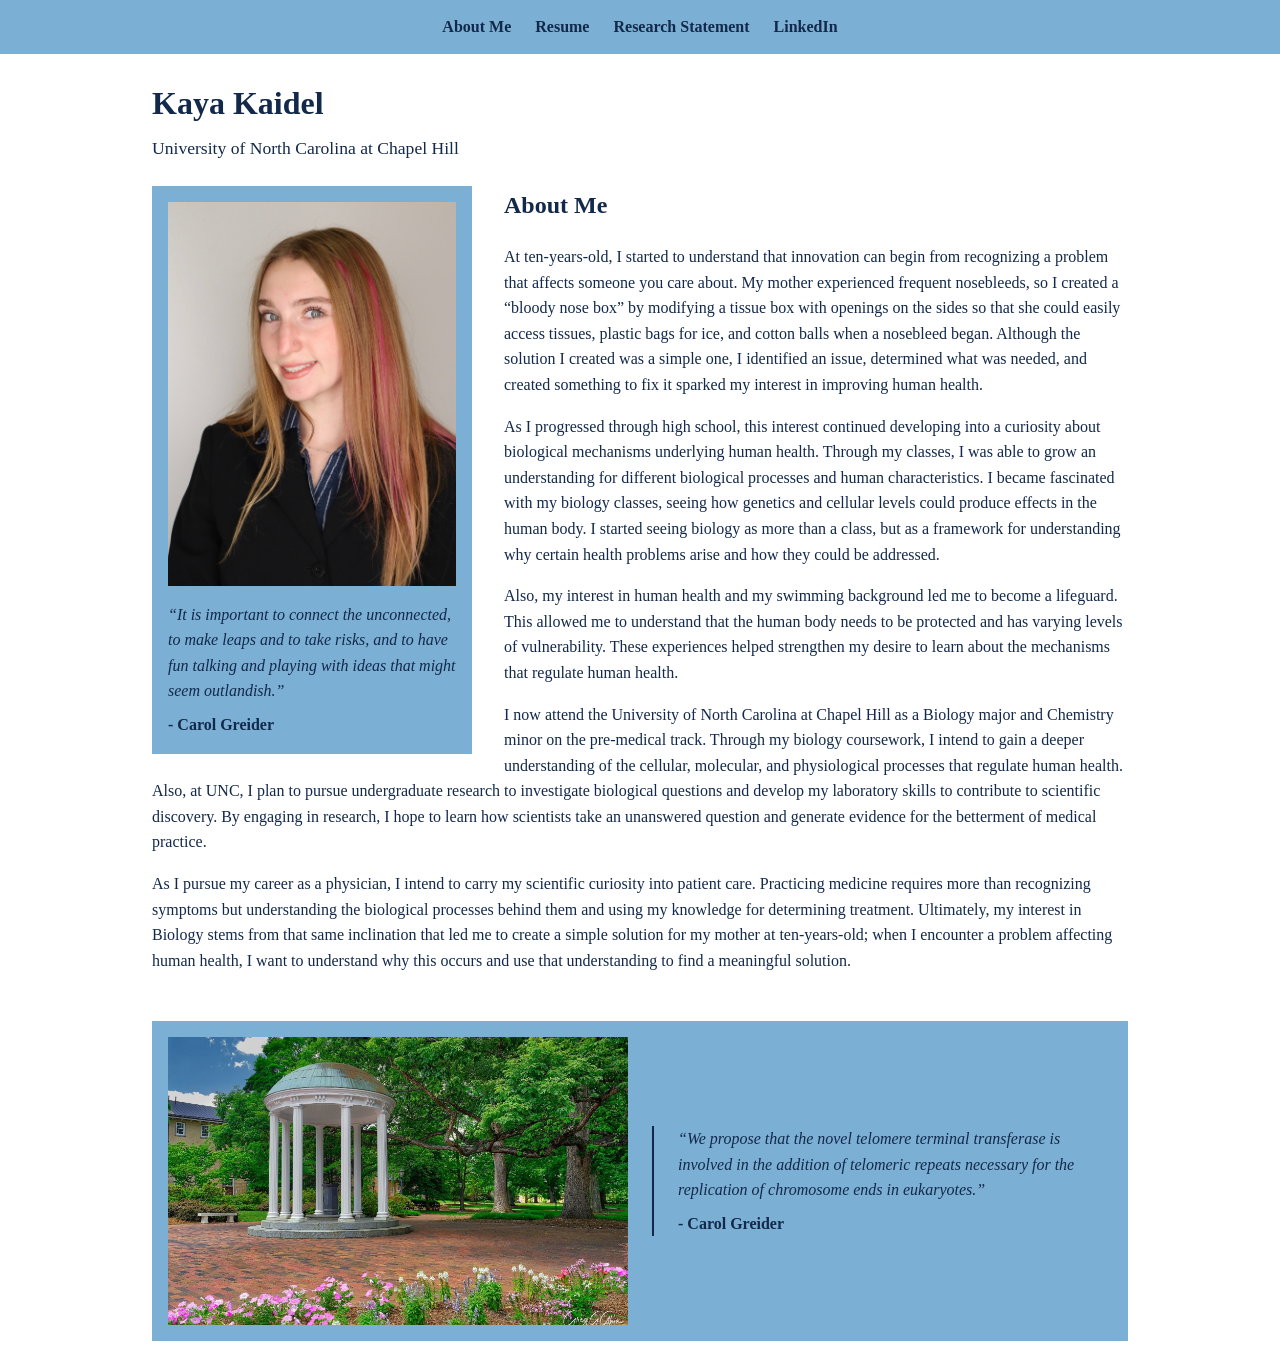
<file: index.html>
<!DOCTYPE html>
<html>
    <head>
        <meta charset="utf-8">
        <meta name="viewport" content = "width=device-width, initial-scale=1">
        <title>Kaya Kaidel | About Me</title>
        <link rel="stylesheet" href="style.css"/>
        <link rel="icon" href="/favicon.ico" sizes="48x48">
        <link rel="icon" href="/favicon.svg" type="image/svg+xml">
        <link rel="icon" href="/favicon.png" type="image/png">
        <link rel="apple-touch-icon" href="/apple-touch-icon.png">
    </head>
    <body>

    <nav class="navbar">
        <ul>
            <li><a href="index.html">About Me</a></li>
            <li><a href="resume.html">Resume</a></li>
            <li><a href="researchstatement.html">Research Statement</a></li>
            <li><a href="https://www.linkedin.com/in/kaya-kaidel" target="_blank" rel="noopener">LinkedIn</a></li>
        </ul>
    </nav>

    <div class="page">

    <h1 id="title">Kaya Kaidel</h1>
    <p id="subtitle">University of North Carolina at Chapel Hill</p>

<main>

    <!-- Top section: photo + quote box on the left, text on the right-->
     <section class="about-text">
        <aside class="box">
            <img src="photo.jpg" alt="Picture of me">
            <blockquote>
                <p>“It is important to connect the unconnected, to make leaps and to take risks, and to have fun talking and playing with ideas that might seem outlandish.”</p>
                <cite>- Carol Greider</cite>
            </blockquote>
        </aside>

        <h2>About Me</h2>
        <p>At ten-years-old, I started to understand that innovation can begin from recognizing a problem that affects someone you care about. My mother experienced frequent nosebleeds, so I created a “bloody nose box” by modifying a tissue box with openings on the sides so that she could easily access tissues, plastic bags for ice, and cotton balls when a nosebleed began. Although the solution I created was a simple one, I identified an issue, determined what was needed, and created something to fix it sparked my interest in improving human health.</p>
        <p>As I progressed through high school, this interest continued developing into a curiosity about biological mechanisms underlying human health. Through my classes, I was able to grow an understanding for different biological processes and human characteristics. I became fascinated with my biology classes, seeing how genetics and cellular levels could produce effects in the human body. I started seeing biology as more than a class, but as a framework for understanding why certain health problems arise and how they could be addressed.</p>
        <p>Also, my interest in human health and my swimming background led me to become a lifeguard. This allowed me to understand that the human body needs to be protected and has varying levels of vulnerability. These experiences helped strengthen my desire to learn about the mechanisms that regulate human health.</p>
        <p>I now attend the University of North Carolina at Chapel Hill as a Biology major and Chemistry minor on the pre-medical track. Through my biology coursework, I intend to gain a deeper understanding of the cellular, molecular, and physiological processes that regulate human health. Also, at UNC, I plan to pursue undergraduate research to investigate biological questions and develop my laboratory skills to contribute to scientific discovery. By engaging in research, I hope to learn how scientists take an unanswered question and generate evidence for the betterment of medical practice.</p>
        <p>As I pursue my career as a physician, I intend to carry my scientific curiosity into patient care. Practicing medicine requires more than recognizing symptoms but understanding the biological processes behind them and using my knowledge for determining treatment. Ultimately, my interest in Biology stems from that same inclination that led me to create a simple solution for my mother at ten-years-old; when I encounter a problem affecting human health, I want to understand why this occurs and use that understanding to find a meaningful solution.</p>
     </section> <!-- the about text ends here -->

      <!-- Bottom box: UNC picture on the left, quote on the right -->
       <section class="box quote-banner">
        <img src="unc.jpg" alt="UNC campus">
        <blockquote>
            <p>“We propose that the novel telomere terminal transferase is involved in the addition of telomeric repeats necessary for the replication of chromosome ends in eukaryotes.”</p>
            <cite>- Carol Greider</cite>
        </blockquote>
       </section>

</main>

</div> 
    </body>
</html>
</file>
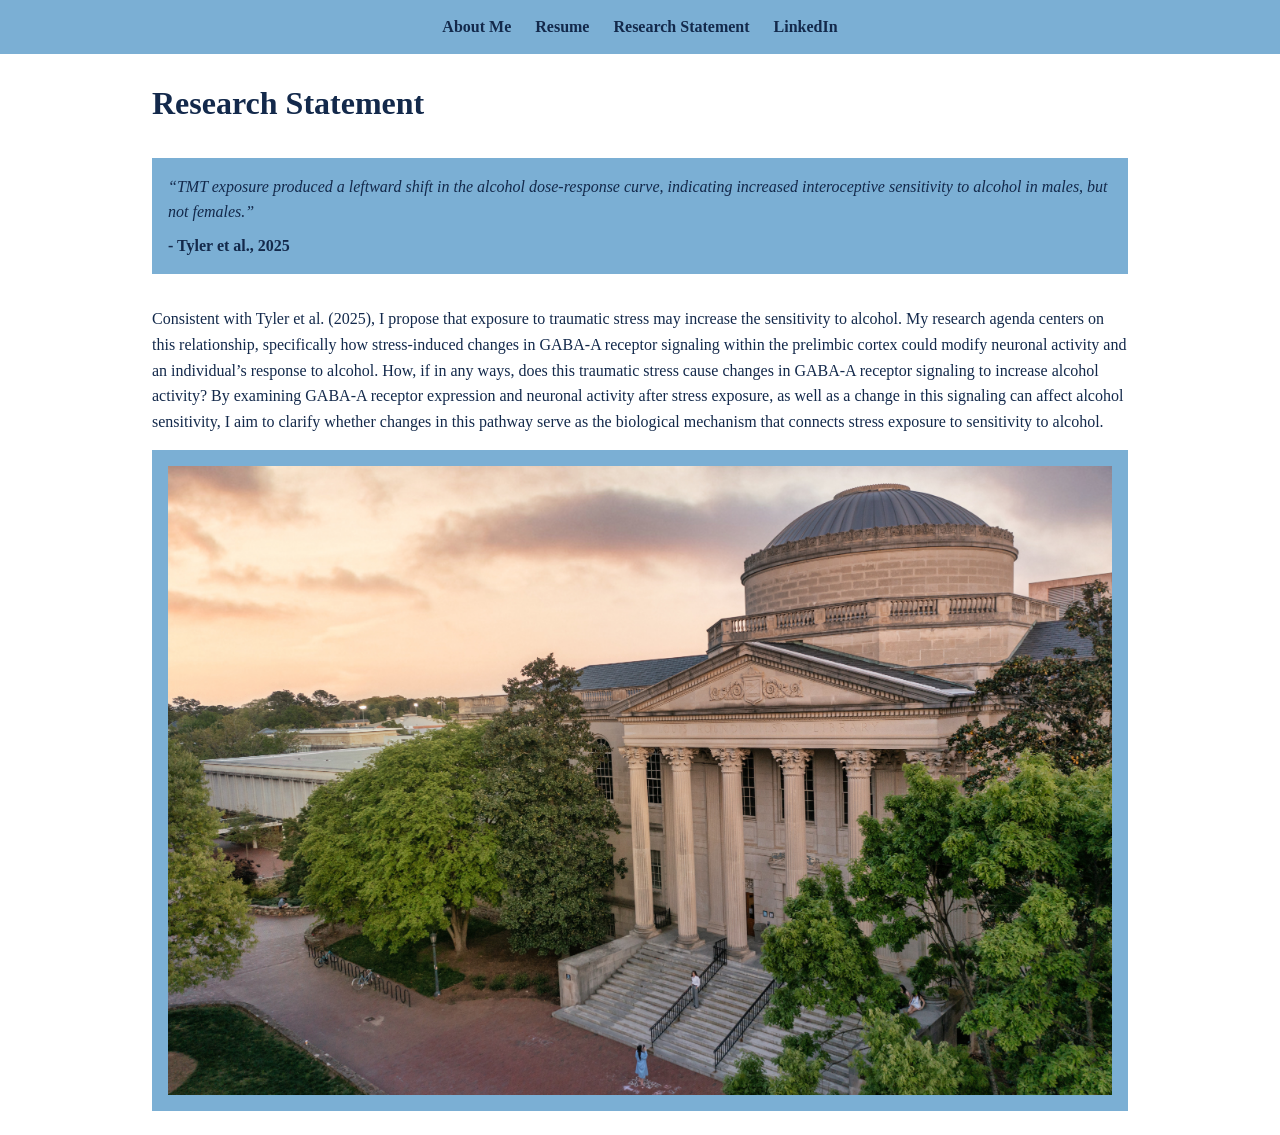
<file: researchstatement.html>
<!DOCTYPE html>
<html lang="en">
<head>
<meta charset="utf-8">
<meta name="viewport" content="width=device-width, initial-scale=1">
<title>Kaya Kaidel | Research Statement</title>
<link rel="stylesheet" href="style.css">
<link rel="icon" href="/favicon.ico" sizes="48x48">
<link rel="icon" href="/favicon.svg" type="image/svg+xml">
<link rel="icon" href="/favicon.png" type="image/png">
<link rel="apple-touch-icon" href="/apple-touch-icon.png">
</head>
<body>

<nav class="navbar">
  <ul>
    <li><a href="index.html">About Me</a></li>
    <li><a href="resume.html">Resume</a></li>
    <li><a href="researchstatement.html">Research Statement</a></li>
    <li><a href="https://www.linkedin.com/in/kaya-kaidel/" target="_blank" rel="noopener">LinkedIn</a></li>
  </ul>
</nav>

<div class="page">

  <h1 id="title">Research Statement</h1>

  <main>

    <section class="box statement-quote">
      <blockquote>
        <p>“TMT exposure produced a leftward shift in the alcohol dose-response curve, indicating increased interoceptive sensitivity to alcohol in males, but not females.”</p>
        <cite>- Tyler et al., 2025</cite>
      </blockquote>
    </section>

    <p>Consistent with Tyler et al. (2025), I propose that exposure to traumatic stress may increase the sensitivity to alcohol. My research agenda centers on this relationship, specifically how stress-induced changes in GABA-A receptor signaling within the prelimbic cortex could modify neuronal activity and an individual’s response to alcohol. How, if in any ways, does this traumatic stress cause changes in GABA-A receptor signaling to increase alcohol activity? By examining GABA-A receptor expression and neuronal activity after stress exposure, as well as a change in this signaling can affect alcohol sensitivity, I aim to clarify whether changes in this pathway serve as the biological mechanism that connects stress exposure to sensitivity to alcohol.</p>

    <section class="box">
        <img src="wilson.jpg" alt="Wilson Library">
    </section>

  </main>


</div>

</body>
</html>
</file>
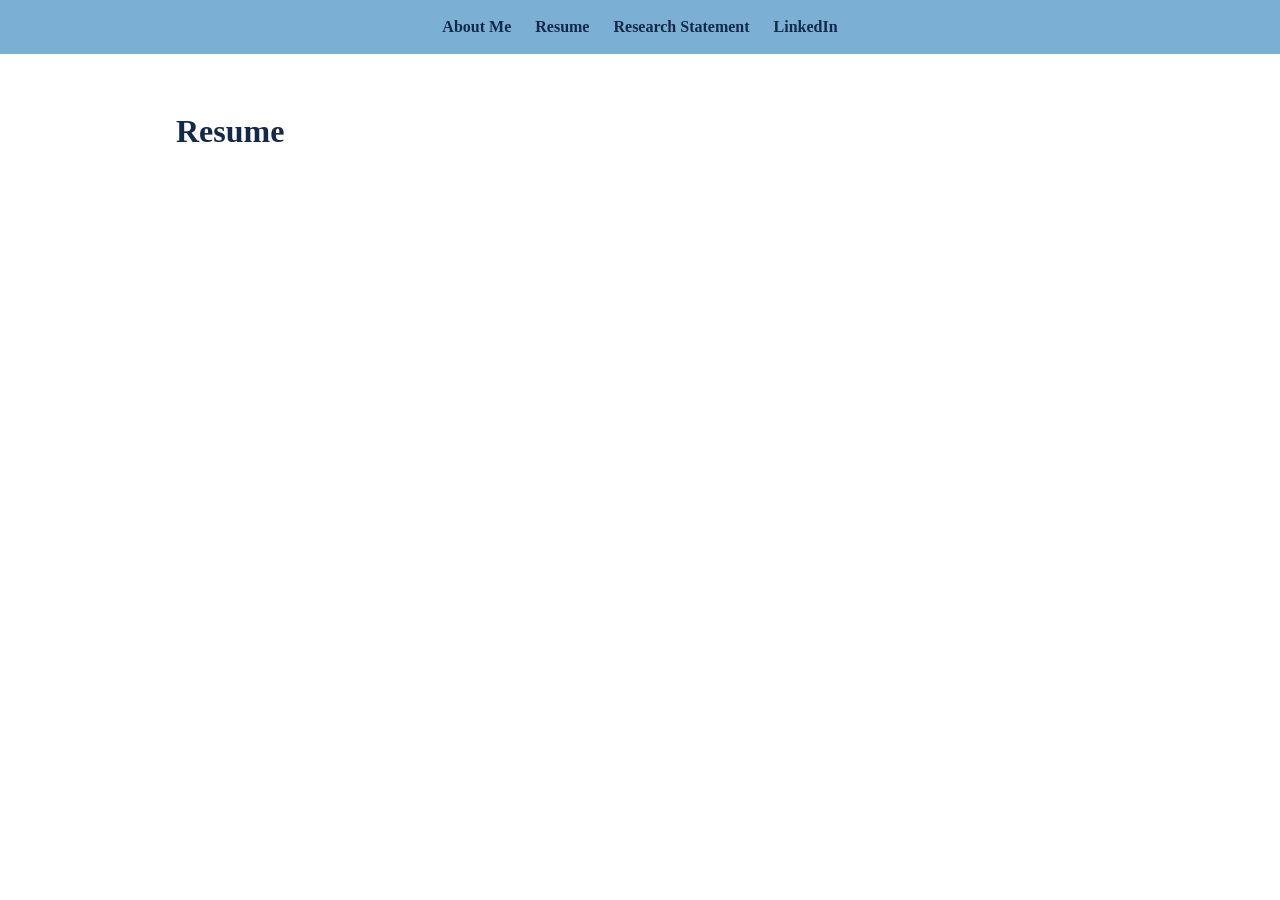
<file: resume.html>
<!DOCTYPE html>
<html>
    <head>
        <meta charset="utf-8">
        <meta name="viewport" content = "width=device-width, initial-scale=1">
        <title>Kaya Kaidel | Resume</title>
        <link rel="stylesheet" href="style.css"/>
        <link rel="icon" href="/favicon.ico" sizes="48x48">
        <link rel="icon" href="/favicon.svg" type="image/svg+xml">
        <link rel="icon" href="/favicon.png" type="image/png">
        <link rel="apple-touch-icon" href="/apple-touch-icon.png">
    </head>
<html>

<body class="resume-page">

    <nav class="navbar">
  <ul>
    <li><a href="index.html">About Me</a></li>
    <li><a href="resume.html">Resume</a></li>
    <li><a href="researchstatement.html">Research Statement</a></li>
    <li><a href="https://www.linkedin.com/in/kaya-kaidel/" target="_blank" rel="noopener">LinkedIn</a></li>
  </ul>
</nav>

    <div class="page">
        <main>
            <h1 id="title">Resume</h1>
            <iframe class="resume-frame" src="resume.pdf" title="Kaya Kaidel resume"></iframe>  
        </main>
    </div>

</body>
</file>
<file: style.css>
body {
    margin: 0;
    color: #13294B;
    font-family: Georgia, 'Times New Roman', Times, serif;
    line-height: 1.6;
}

.navbar {
    background: #7BAFD4;
    position: sticky;
    top: 0;
}

.navbar ul {
    list-style: none;
    margin: 0;
    padding: 0.9rem 1.5rem;
    display: flex;
        justify-content: center;
    gap: 1.5rem;
}

.navbar a {
    color: #13294B;
    text-decoration: none;
    font-weight: 600;
}

.navbar a:hover {
    color: white;
}

#title {
    margin: 1.5rem 1.5rem 0.25rem;
    font-family: Impact, Haettenschweiler, 'Arial Narrow Bold', sans-serif
    color: #13294B;
}

#subtitle {
    margin: 0 1.5rem;
    font-size: 1.1rem;
    color:#13294B;
}

.page {
    max-width: 64rem;
    margin: 0 auto;
}

main {
    padding: 1.5rem;
}

.about-text .box {
    float: left;
    width: 18rem;
    margin: 0 2rem 1rem 0;
}

.about-text .box img {
    aspect-ratio: 3/4;
}

.about-text h2 {
    margin-top: 0;
}

.about-text::after {
    content: "";
    display: block;
    clear: both;
}



.box {
    background: #7BAFD4;
    color: #13294B;
    padding: 1rem;
}

.box img {
    display: block;
    width: 100%;
    object-fit: cover;
    background: rgba(255, 255, 255, 0.4);
}

blockquote {
    margin: 1rem 0 0;
}

blockquote p {
    margin: 0 0 0.5rem;
    font-style: italic;
}

blockquote cite {
    display: block;
    font-style: normal;
    font-weight: 600;
}

.quote-banner {
    display: grid;
    grid-template-columns: 1fr 1fr;
    gap: 1.5rem;
    align-items: center;
    margin-top: 2rem;
}

.quote-banner img {
    aspect-ratio: 16/10;
}

.quote-banner blockquote {
    margin: 0;
    padding-left: 1.5rem;
    border-left: 2px solid #13294B;
}

.resume-frame {
    display: block;
    width: 100%;
    height: 85vh;
    border: 2px solid var(--#7BAFD4);
}

/* Resume page: the page itself is one screen tall, so only the PDF scrolls */
.resume-page {
  height: 100vh;
  height: 100dvh;                  
  display: flex;
  flex-direction: column;
  overflow: hidden;
  box-sizing: border-box;
  padding-top: 3.6rem;
}

.resume-page .page {
  flex: 1;                         /* takes all the space under the navbar */
  width: 100%;
  display: flex;
  flex-direction: column;
  min-height: 0;
}

.resume-page main {
  flex: 1;
  display: flex;
  flex-direction: column;
  min-height: 0;
}

.resume-page .resume-frame {
  flex: 1;                         /* the PDF fills whatever space is left */
  width: 100%;
  border: 2px solid var(--carolina-blue);
}

.resume-page .navbar {
  position: fixed;
  top: 0;
  left: 0;
  right: 0;
  z-index: 10;
}

.statement-quote blockquote {
  margin: 0;               /* the box's own padding is enough space */
}

.statement-quote {
  margin-bottom: 2rem;     /* gap between the quote box and your paragraphs */
}

@media (max-width: 700px) {
    .about-text .box {
        float: none;
        width: auto;
        margin: 0 0 1.5rem;
    }

    .quote-banner {
        grid-template-columns: 1fr;
    }

    .quote-banner blockquote {
        padding-left: 0;
        border-left: none;
    }
}
</file>
